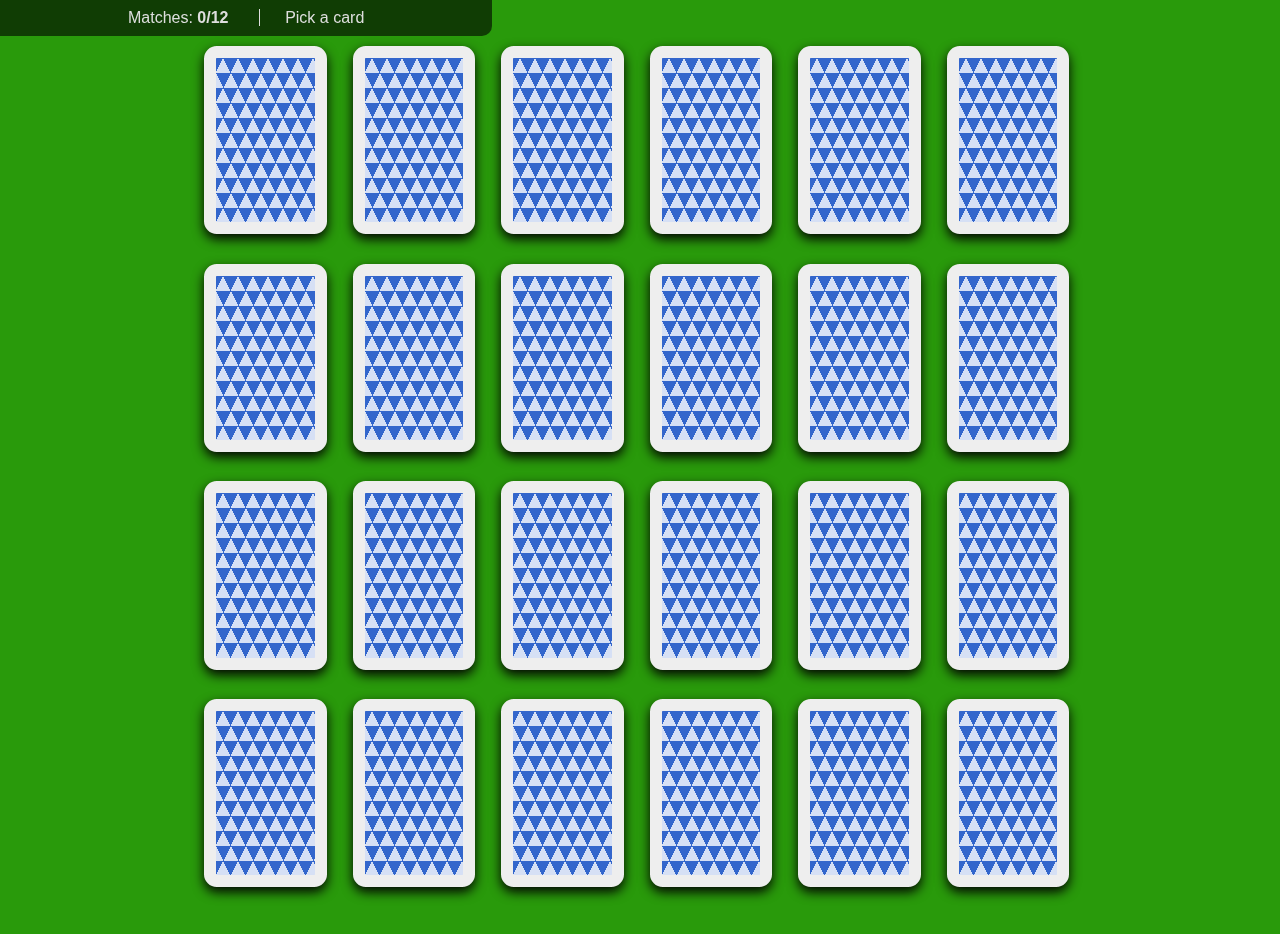
<file: index.html>
<html>
  <head>
    <title>Memory</title>
    <link rel="stylesheet" href="css/memory.css">
    <script type="text/javascript" src="bower_components/jquery/dist/jquery.min.js"></script>
    <script type="text/javascript" src="bower_components/lodash/dist/lodash.min.js"></script>
  </head>
  <body>
    <div id="hud"></div>
    <section id="playfield"></section>
    <script type="text/javascript" src="js/min/memory.js"></script>
  </body>
</html>
</file>
<file: css/memory.css>
body {
  background: green;
  background: linear-gradient(#299a0b 0%, #299a0b 100%);
  font-family: sans-serif;
  margin: 0;
  padding: 0; }

#hud {
  position: fixed;
  top: 0;
  left: 0;
  background: rgba(0, 0, 0, 0.6);
  color: #dedede;
  padding: 1vh 10vw;
  z-index: 2;
  border-radius: 0 0 10px 0; }
  #hud span {
    border-left: 1px solid #dedede;
    padding-left: 2vw;
    margin-left: 2vw; }
  #hud span:empty {
    display: none; }

#playfield {
  box-sizing: border-box;
  z-index: 1;
  display: -webkit-box;
  display: -ms-flexbox;
  display: flex;
  -webkit-box-orient: horizontal;
  -webkit-box-direction: normal;
      -ms-flex-direction: row;
          flex-direction: row;
  -ms-flex-wrap: wrap;
      flex-wrap: wrap;
  -webkit-box-pack: center;
      -ms-flex-pack: center;
          justify-content: center;
  -ms-flex-line-pack: start;
      align-content: flex-start;
  -webkit-box-align: center;
      -ms-flex-align: center;
          align-items: center;
  -webkit-perspective: 1200px;
          perspective: 1200px;
  -webkit-transform-origin: top center;
          transform-origin: top center;
  padding: 4vh 0 0;
  margin: 0 auto;
  height: 100%;
  width: 100%;
  max-width: 110vh; }
  #playfield *, #playfield *:before, #playfield *:after {
    box-sizing: inherit; }
  #playfield .card {
    display: inline-block;
    width: 13%;
    height: 0;
    padding-top: 20%;
    max-height: 235px;
    text-align: center;
    position: relative;
    margin: 1%;
    transition: opacity 600ms 2s ease-in, -webkit-transform 2000ms ease;
    transition: opacity 600ms 2s ease-in, transform 2000ms ease;
    transition: opacity 600ms 2s ease-in, transform 2000ms ease, -webkit-transform 2000ms ease;
    -webkit-filter: drop-shadow(0px 5px 6px #010101);
            filter: drop-shadow(0px 5px 6px #010101); }
    #playfield .card .face, #playfield .card .back {
      border: 1px solid green;
      -webkit-backface-visibility: hidden;
              backface-visibility: hidden;
      position: absolute;
      top: 0;
      left: 0;
      width: 95%;
      height: 95%;
      display: block;
      transition: box-shadow 300ms ease, -webkit-transform 700ms ease;
      transition: transform 700ms ease, box-shadow 300ms ease;
      transition: transform 700ms ease, box-shadow 300ms ease, -webkit-transform 700ms ease;
      -webkit-transform-origin: center center;
              transform-origin: center center;
      -webkit-transform-style: preserve-3d;
              transform-style: preserve-3d;
      border-radius: 1vw; }
    #playfield .card .face {
      font-style: normal;
      font-size: 7vw;
      line-height: 0;
      padding-top: 76%;
      background: #eeeeee; }
    #playfield .card .back {
      background: orange;
      border: 1vw solid #eeeeee;
      background-origin: content-box;
      padding: 20px;
      background: #36c;
      background: linear-gradient(115deg, transparent 75%, rgba(255, 255, 255, 0.8) 75%) 0 0, linear-gradient(245deg, transparent 75%, rgba(255, 255, 255, 0.8) 75%) 0 0, linear-gradient(115deg, transparent 75%, rgba(255, 255, 255, 0.8) 75%) 7px -15px, linear-gradient(245deg, transparent 75%, rgba(255, 255, 255, 0.8) 75%) 7px -15px, #36c;
      background-size: 15px 30px; }
    #playfield .card.hidden .face {
      -webkit-transform: rotateY(180deg) scale(1.5);
              transform: rotateY(180deg) scale(1.5); }
    #playfield .card.shown .face {
      -webkit-transform: rotateY(0deg) scale(1);
              transform: rotateY(0deg) scale(1); }
    #playfield .card.shown .back {
      -webkit-transform: rotateY(180deg) scale(1.5);
              transform: rotateY(180deg) scale(1.5); }
    #playfield .card:hover.hidden .back {
      box-shadow: 0 0 30px blue;
      -webkit-transform: scale(1.1);
              transform: scale(1.1); }
    #playfield .card.done {
      opacity: 0; }
  #playfield.win {
    -webkit-perspective: 0;
            perspective: 0; }
    #playfield.win .card {
      transition: -webkit-transform 2000ms ease;
      transition: transform 2000ms ease;
      transition: transform 2000ms ease, -webkit-transform 2000ms ease;
      opacity: 1;
      position: fixed;
      top: 50vh;
      left: auto;
      right: auto;
      -webkit-transform-origin: bottom left;
              transform-origin: bottom left; }
      #playfield.win .card:nth-child(1) {
        -webkit-transform: translateY(-100%) rotate(0deg);
                transform: translateY(-100%) rotate(0deg); }
      #playfield.win .card:nth-child(2) {
        -webkit-transform: translateY(-100%) rotate(15deg);
                transform: translateY(-100%) rotate(15deg); }
      #playfield.win .card:nth-child(3) {
        -webkit-transform: translateY(-100%) rotate(30deg);
                transform: translateY(-100%) rotate(30deg); }
      #playfield.win .card:nth-child(4) {
        -webkit-transform: translateY(-100%) rotate(45deg);
                transform: translateY(-100%) rotate(45deg); }
      #playfield.win .card:nth-child(5) {
        -webkit-transform: translateY(-100%) rotate(60deg);
                transform: translateY(-100%) rotate(60deg); }
      #playfield.win .card:nth-child(6) {
        -webkit-transform: translateY(-100%) rotate(75deg);
                transform: translateY(-100%) rotate(75deg); }
      #playfield.win .card:nth-child(7) {
        -webkit-transform: translateY(-100%) rotate(90deg);
                transform: translateY(-100%) rotate(90deg); }
      #playfield.win .card:nth-child(8) {
        -webkit-transform: translateY(-100%) rotate(105deg);
                transform: translateY(-100%) rotate(105deg); }
      #playfield.win .card:nth-child(9) {
        -webkit-transform: translateY(-100%) rotate(120deg);
                transform: translateY(-100%) rotate(120deg); }
      #playfield.win .card:nth-child(10) {
        -webkit-transform: translateY(-100%) rotate(135deg);
                transform: translateY(-100%) rotate(135deg); }
      #playfield.win .card:nth-child(11) {
        -webkit-transform: translateY(-100%) rotate(150deg);
                transform: translateY(-100%) rotate(150deg); }
      #playfield.win .card:nth-child(12) {
        -webkit-transform: translateY(-100%) rotate(165deg);
                transform: translateY(-100%) rotate(165deg); }
      #playfield.win .card:nth-child(13) {
        -webkit-transform: translateY(-100%) rotate(180deg);
                transform: translateY(-100%) rotate(180deg); }
      #playfield.win .card:nth-child(14) {
        -webkit-transform: translateY(-100%) rotate(195deg);
                transform: translateY(-100%) rotate(195deg); }
      #playfield.win .card:nth-child(15) {
        -webkit-transform: translateY(-100%) rotate(210deg);
                transform: translateY(-100%) rotate(210deg); }
      #playfield.win .card:nth-child(16) {
        -webkit-transform: translateY(-100%) rotate(225deg);
                transform: translateY(-100%) rotate(225deg); }
      #playfield.win .card:nth-child(17) {
        -webkit-transform: translateY(-100%) rotate(240deg);
                transform: translateY(-100%) rotate(240deg); }
      #playfield.win .card:nth-child(18) {
        -webkit-transform: translateY(-100%) rotate(255deg);
                transform: translateY(-100%) rotate(255deg); }
      #playfield.win .card:nth-child(19) {
        -webkit-transform: translateY(-100%) rotate(270deg);
                transform: translateY(-100%) rotate(270deg); }
      #playfield.win .card:nth-child(20) {
        -webkit-transform: translateY(-100%) rotate(285deg);
                transform: translateY(-100%) rotate(285deg); }
      #playfield.win .card:nth-child(21) {
        -webkit-transform: translateY(-100%) rotate(300deg);
                transform: translateY(-100%) rotate(300deg); }
      #playfield.win .card:nth-child(22) {
        -webkit-transform: translateY(-100%) rotate(315deg);
                transform: translateY(-100%) rotate(315deg); }
      #playfield.win .card:nth-child(23) {
        -webkit-transform: translateY(-100%) rotate(330deg);
                transform: translateY(-100%) rotate(330deg); }
      #playfield.win .card:nth-child(24) {
        -webkit-transform: translateY(-100%) rotate(345deg);
                transform: translateY(-100%) rotate(345deg); }
</file>
